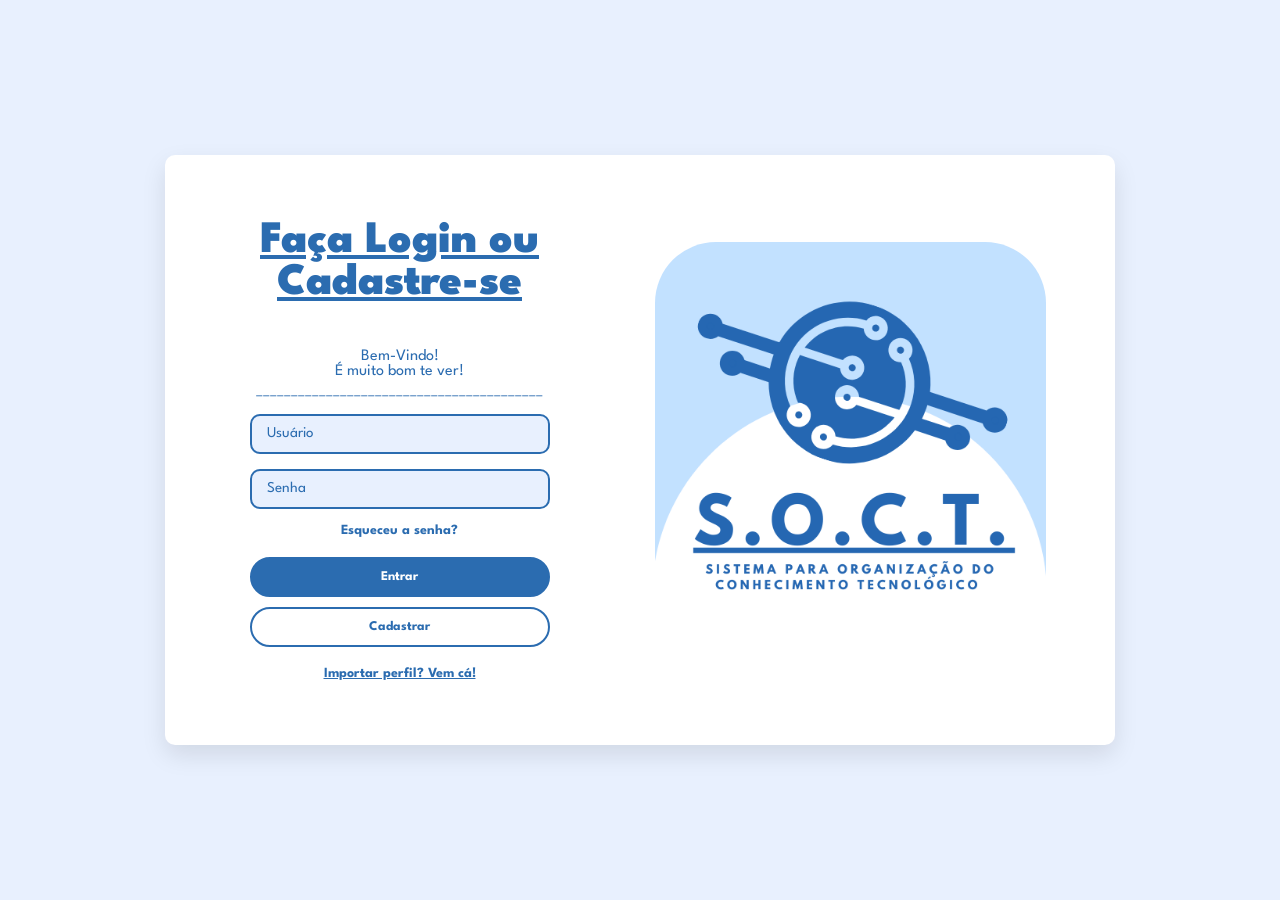
<file: index.html>
<!DOCTYPE html>
<html lang="Pt-br">
<head>
    <meta charset="UTF-8">
    <meta name="viewport" content="width=device-width, initial-scale=1.0">
    <title>Login S.O.C.T.</title>


    <link rel="preconnect" href="https://fonts.googleapis.com">
    <link rel="preconnect" href="https://fonts.gstatic.com" crossorigin>
    <link href="https://fonts.googleapis.com/css2?family=Arimo:wght@400;700&family=League+Spartan:wght@700;900&display=swap" rel="stylesheet">
    <link rel="stylesheet" href="css/index.css">


</head>
<body>

    <div class="container">

            <div class="login">

                <h1 class="login__titulo"> 
                    Faça Login ou Cadastre-se
                </h1>

                <p class="login__titulo-texto">
                    Bem-Vindo!
                    <br>
                    É muito bom te ver!
                </p>

                <p class="linha">_________________________________________</p>


                <br>

                <div class="login__input">
                    <input type="text" 
                    name="usuario" 
                    id="usuario"
                    
                    placeholder="Usuário">

                </div> <!-- Fim do login input texto -->

                <div class="login__input">
                    <input type="password" 
                    name="senha" 
                    id="senha"
                    
                    placeholder="Senha">
                    
                </div> <!-- Fim do login input senha -->

                <!-- LINK -->
                <a href="redefinicao.html"
                class="login__esqueceu-senha"
                >Esqueceu a senha?</a>

                <!-- BOTÕES 
                Ainda falta o link para entrar 
                -->
                <button class="botao login__botao-entrar">
                    Entrar
                </button>

                <button class="botao login__botao-cadastrar"
                onclick="window.location.href='cadastro.html'" >
                Cadastrar
                </button>

                <!-- LINK -->
                <a href="#"
                class="login__importacao-perfil"
                >Importar perfil? Vem cá!</a>
            </div> <!-- Fim da Classe Login -->

            <div class="login__logo">
                <img src="Imagens/S.O.C.T.Logo.png" alt="Logo do SOCT" class="logo__imagem">
            </div>

    </div> <!-- Fim do container -->

    
</body>
</html>
</file>
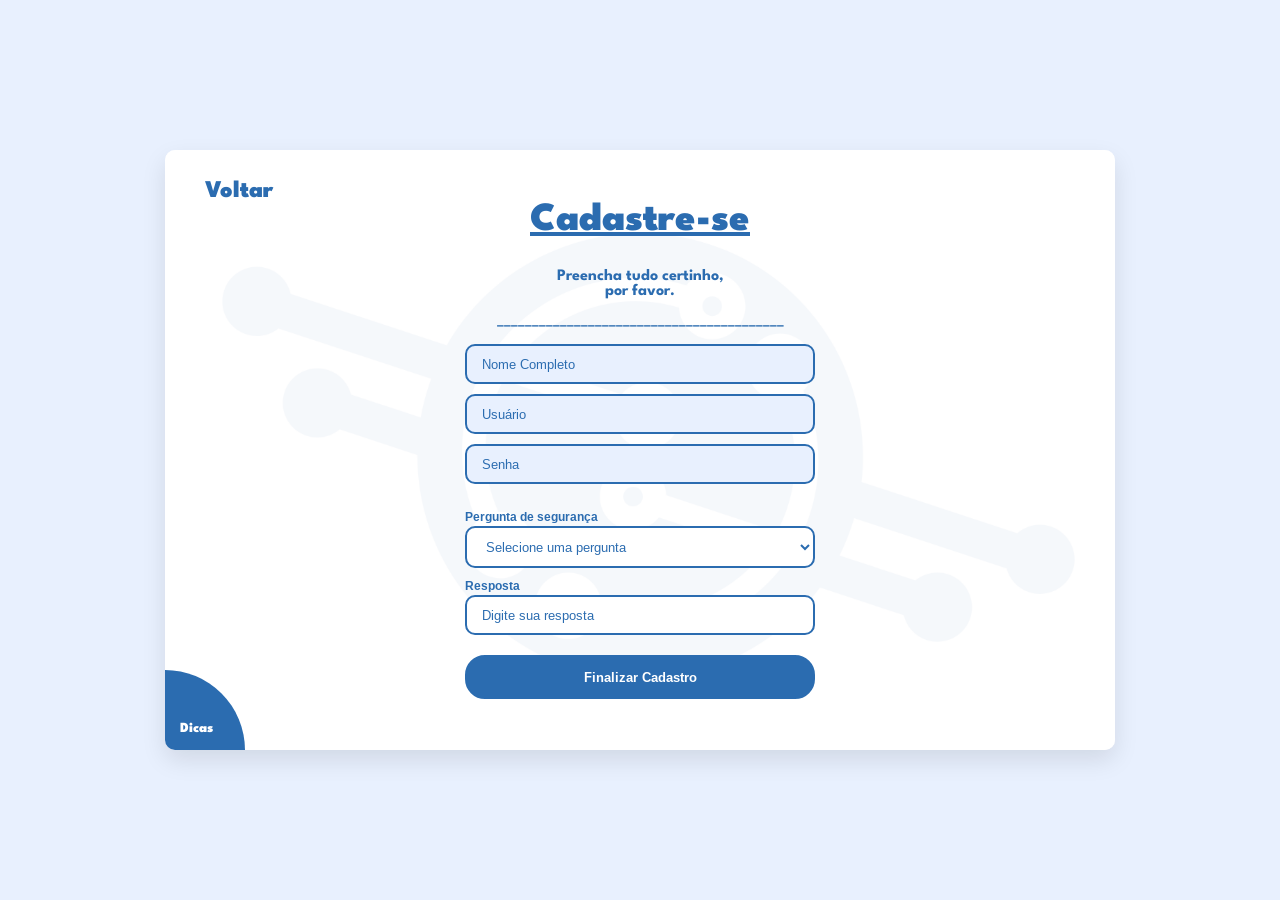
<file: cadastro.html>
<!DOCTYPE html>
<html lang="pt-br">
<head>
    <meta charset="UTF-8">
    <meta name="viewport" content="width=device-width, initial-scale=1.0">
    <title>Cadastro S.O.C.T.</title>

    <link rel="preconnect" href="https://fonts.googleapis.com">
    <link rel="preconnect" href="https://fonts.gstatic.com" crossorigin>
    <link href="https://fonts.googleapis.com/css2?family=Arimo:wght@400;700&family=League+Spartan:wght@700;900&display=swap" rel="stylesheet">
    
    <style>
        * {
            box-sizing: border-box;
            margin: 0;
            padding: 0;
            font-family: 'Arimo', sans-serif;
        }

        body {
            display: flex;
            justify-content: center;
            align-items: center;
            min-height: 100vh;
            background-color: #e8f0fe;
            padding: 20px;
        }

        .container {
            display: flex;
            background-color: white;
            background-image: url(Imagens/fundo2.png);
            background-size: contain; 
            background-position: center;
            background-repeat: no-repeat;
            width: 950px; 
            max-width: 100%; 
            height: 600px;
            box-shadow: 0 10px 25px rgba(0,0,0,0.1);
            border-radius: 10px;
            overflow: hidden;
            position: relative;
        }

        /* --- BOTÃO VOLTAR (ESTILO DA IMAGEM) --- */
        .btn-voltar {
            position: absolute;
            top: 30px;
            left: 40px;
            text-decoration: none;
            color: #2b6cb0;
            font-family: 'League Spartan', sans-serif;
            font-weight: 900;
            font-size: 24px;
            transition: 0.3s;
            z-index: 20;
        }

        .btn-voltar:hover {
            color: #1a4a7a;
            transform: scale(1.05);
        }

        .login-section {
            flex: 1;
            padding: 39px;
            display: flex;
            flex-direction: column;
            justify-content: center;
            align-items: center;
            text-align: center;
            background-color: rgba(255, 255, 255, 0.6); 
        }

        .login-section h1 {
            font-family: 'League Spartan', sans-serif;
            font-weight: 900;
            color: #2b6cb0;
            font-size: 40px;
            text-decoration: underline;
            margin-bottom: 30px; 
        }

        .login-section p {
            font-family: 'League Spartan', sans-serif;
            color: #2b6cb0;
            font-size: 16px;
            margin-bottom: 15px;
            font-weight: bold;
        }

        .form-cadastro {
            width: 100%;
            max-width: 350px;
            display: flex;
            flex-direction: column;
            gap: 10px;
        }

        .input-group {
            display: flex;
            flex-direction: column;
            text-align: left;
            gap: 2px;
        }

        .separador-seguranca {
            margin-top: 15px;
        }

        .label-style {
            color: #2b6cb0;
            font-size: 12px;
            font-weight: bold;
        }

        /* --- INPUTS E PLACEHOLDERS --- */
        input, select {
            width: 100%;
            padding: 10px 15px;
            border: 2px solid #2b6cb0;
            border-radius: 10px;
            outline: none;
            color: #2b6cb0;
            background-color: white;
        }

        /* CORRIGINDO A COR DO PLACEHOLDER */
        input::placeholder, select::placeholder {
            color: #2b6cb0 !important;
            opacity: 1; /* Para Firefox */
        }

        .input-top {
            background-color: #e8f0fe;
        }

        .btn-finalizar {
            width: 100%;
            padding: 12px;
            border-radius: 20px;
            border: 2px solid #2b6cb0;
            background-color: #2b6cb0;
            color: white;
            font-weight: bold;
            cursor: pointer;
            margin-top: 10px;
            transition: 0.3s;
        }

        .btn-finalizar:hover {
            background-color: #1a4a7a;
        }

        .dicas-box {
            position: absolute;
            bottom: 0;
            left: 0;
            background-color: #2b6cb0;
            color: white;
            width: 80px;  
            height: 80px; 
            border-radius: 0 100% 0 0;
            display: flex;
            align-items: flex-end;
            padding: 15px;
            cursor: pointer;
            transition: 0.3s;
            border: none;
            z-index: 10;
        }

        .dicas-box span {
            font-family: 'League Spartan', sans-serif;
            font-weight: 900;
            font-size: 14px;
        }

        /* --- MODAL DE DICAS --- */
        .modal-overlay {
            position: fixed;
            top: 0; left: 0; width: 100%; height: 100%;
            background: rgba(43, 108, 176, 0.4);
            display: none;
            justify-content: center;
            align-items: center;
            z-index: 100;
            backdrop-filter: blur(4px);
        }

        .modal-content {
            background: white;
            padding: 30px;
            border-radius: 20px;
            border: 3px solid #2b6cb0;
            width: 90%;
            max-width: 400px;
            text-align: center;
            box-shadow: 0 15px 30px rgba(0,0,0,0.2);
        }

        .modal-content h2 {
            font-family: 'League Spartan', sans-serif;
            color: #2b6cb0;
            margin-bottom: 20px;
            text-decoration: underline;
        }

        .modal-content ul {
            text-align: left;
            list-style: none;
            color: #2b6cb0;
            font-weight: bold;
            margin-bottom: 20px;
        }

        .modal-content li {
            margin-bottom: 10px;
            display: flex;
            align-items: center;
            gap: 10px;
        }

        .modal-content li::before {
            content: "•";
            font-size: 20px;
            color: #2b6cb0;
        }

        .btn-fechar {
            background-color: #2b6cb0;
            color: white;
            border: none;
            padding: 10px 25px;
            border-radius: 15px;
            font-weight: bold;
            cursor: pointer;
            transition: 0.3s;
        }

        @media (max-width: 768px) {
            .container { height: auto; padding-bottom: 100px; }
            .btn-voltar { top: 15px; left: 15px; font-size: 20px; }
        }
    </style>
</head>
<body>

    <div class="container">
        <a href="index.html" class="btn-voltar">Voltar</a>

        <div class="login-section">
            <h1>Cadastre-se</h1>
            <p>Preencha tudo certinho,<br>por favor.</p>
          
            <p class="linha">_________________________________________</p>
            
            <form class="form-cadastro">
                <input type="text" placeholder="Nome Completo" class="input-top">
                <input type="text" placeholder="Usuário" class="input-top">
                <input type="password" placeholder="Senha" class="input-top">
                
                <div class="input-group separador-seguranca">
                    <label class="label-style">Pergunta de segurança</label>
                    <select>
                        <option value="" disabled selected>Selecione uma pergunta</option>
                        <option>Qual a sua cor favorita?</option>
                        <option>Nome do seu primeiro animal de estimação?</option>
                        <option>Nome do seu filho?</option>
                        <option>Nome da sua mãe?</option>
                    </select>
                </div>
                
                <div class="input-group">
                    <label class="label-style">Resposta</label>
                    <input type="text" placeholder="Digite sua resposta">
                </div>

                <button type="submit" class="btn-finalizar">Finalizar Cadastro</button>
            </form>
        </div>

        <button class="dicas-box" onclick="abrirModal()">
            <span>Dicas</span>
        </button>
    </div>

    <div class="modal-overlay" id="modalDicas">
        <div class="modal-content">
            <h2>Dicas Amigáveis</h2>
            <ul>
                <li>Senha de no mínimo 4 dígitos</li>
                <li>Crie um usuário fácil de se lembrar</li>
                <li>Seja honesto ao responder a pergunta</li>
            </ul>
            <button class="btn-fechar" onclick="fecharModal()">Entendi!</button>
        </div>
    </div>

    <script>
        const modal = document.getElementById('modalDicas');
        function abrirModal() { modal.style.display = 'flex'; }
        function fecharModal() { modal.style.display = 'none'; }
        window.onclick = function(event) { if (event.target == modal) { fecharModal(); } }
    </script>

</body>
</html>
</file>
<file: css/index.css>
/* ################################################### */
/*                Confiurações Gerais                  */
/* ################################################### */

*{

    
    box-sizing: border-box;
    margin: 0;
    padding: 0;
    font-family: 'League Spartan', sans-serif;

}

body{
    display: flex;
    justify-content: center;
    align-items: center;
    min-height: 100vh;
    background-color: #e8f0fe;
    padding: 20px;
}

.container{
    display: flex;
    width: 950px;
    height: 590px;
    max-width: 100%;

    background-color: #fff;
    box-shadow: 0 10px 25px #0000001a;
    border-radius: 10px;
    overflow: hidden;
}

/* ################################################### */
/*                Estilização do Formulário   
                        lado Esquerdo                  */
/* ################################################### */


.login{
    flex: 1;
    padding: 39px;
    display: flex;
    flex-direction: column;
    justify-content: center;
    align-items: center;
    text-align: center;
    padding-right: 60px;
}

.login__titulo{     
    color: #2b6cb0;       
    font-weight: 900;
    font-size: 45px;
    margin-bottom: 15px;
    padding-bottom: 30px;
    text-decoration: underline;
}
.login__titulo-texto{
    font-size: 16px;
    color: #2b6cb0;
    margin-bottom: 5px;
}

.linha{
    color: #2b6cb0;
}

.login__input{
    width: 100%;
    max-width: 300px;
    margin-bottom: 15px;   
}

.login__input input{
    width: 100%;
    padding: 12px 15px;
    border: 2px solid #2b6cb0;
    border-radius: 10px;
    background-color: #e8f0fe;
    outline: none;
    color: #2b6cb0;
}

.login__input input::placeholder{
    color: #2b6cb0;
   font-size: 15px;
}

.login__esqueceu-senha{
    color: #2b6cb0;
    font-size: 14px;
    font-weight: bold;
    text-decoration: none;
    margin-bottom: 20px;
    display: block;
}

.botao{
    width: 100%;
    max-width: 300px;
    padding: 12px;
    border-radius: 20px;
    border: 2px solid #2b6cb0;
    cursor: pointer;
    font-weight: bold;
    transition: 0.3s;
    margin-bottom: 10px;
}

.login__botao-entrar{
    background-color: #2b6cb0;
    color: white; 
}

.login__botao-entrar:hover{
    background-color: #1a4a7a; /* Um tom de azul mais fechado */
    border-color: #1a4a7a;
}

.login__botao-cadastrar{
    background-color: white;
    color: #2b6cb0;
}

.login__botao-cadastrar:hover{
    background-color: #e8f0fe; /* O azul clarinho dos inputs */
    color: #1a4a7a;
}

.botao{
    transition: background-color 0.3s ease, border-color 0.3s ease, color 0.3s ease;
}

.login__importacao-perfil{
    color: #2b6cb0;
    font-size: 14px;
    font-weight: bold;
    text-decoration: underline;
    margin-top: 10px;
}

/* ################################################### */
/*                Estilização do Formulário   
                        lado Direito                   */
/* ################################################### */

.login__logo{
    flex: 1;
    display: flex;
    justify-content: center;
    align-items: center;
    position: relative;
    padding-right: 69px;
    padding-bottom: 25px;  
}

.logo__imagem{
    width: 100%;
    border-radius: 61px;
    object-fit: cover;
}

/* ################################################### */
/*             Configurações para responsividade       */
/* ################################################### */

        @media (max-width: 768px) {
            .container {
                flex-direction: column; /* Empilha a logo e o formulário */
                height: auto;           /* Permite que a altura cresça conforme o conteúdo */
                width: 100%;
            }

            .login__logo {
                padding: 20px;          /* Remove o padding lateral excessivo no celular */
                order: -1;              /* Garante que a logo apareça em cima */
            }

            .logo-imagem {
                width: 80%;             /* Ajusta o tamanho da logo para não estourar a tela */
            }

            .login {
                padding: 30px 20px;     /* Ajusta o espaçamento interno no celular */
            }

            /* Ajuste para que a linha de underline não quebre o layout */
            .linha {
                width: 100%;
                overflow: hidden;
                white-space: nowrap;
            }
        }
</file>
